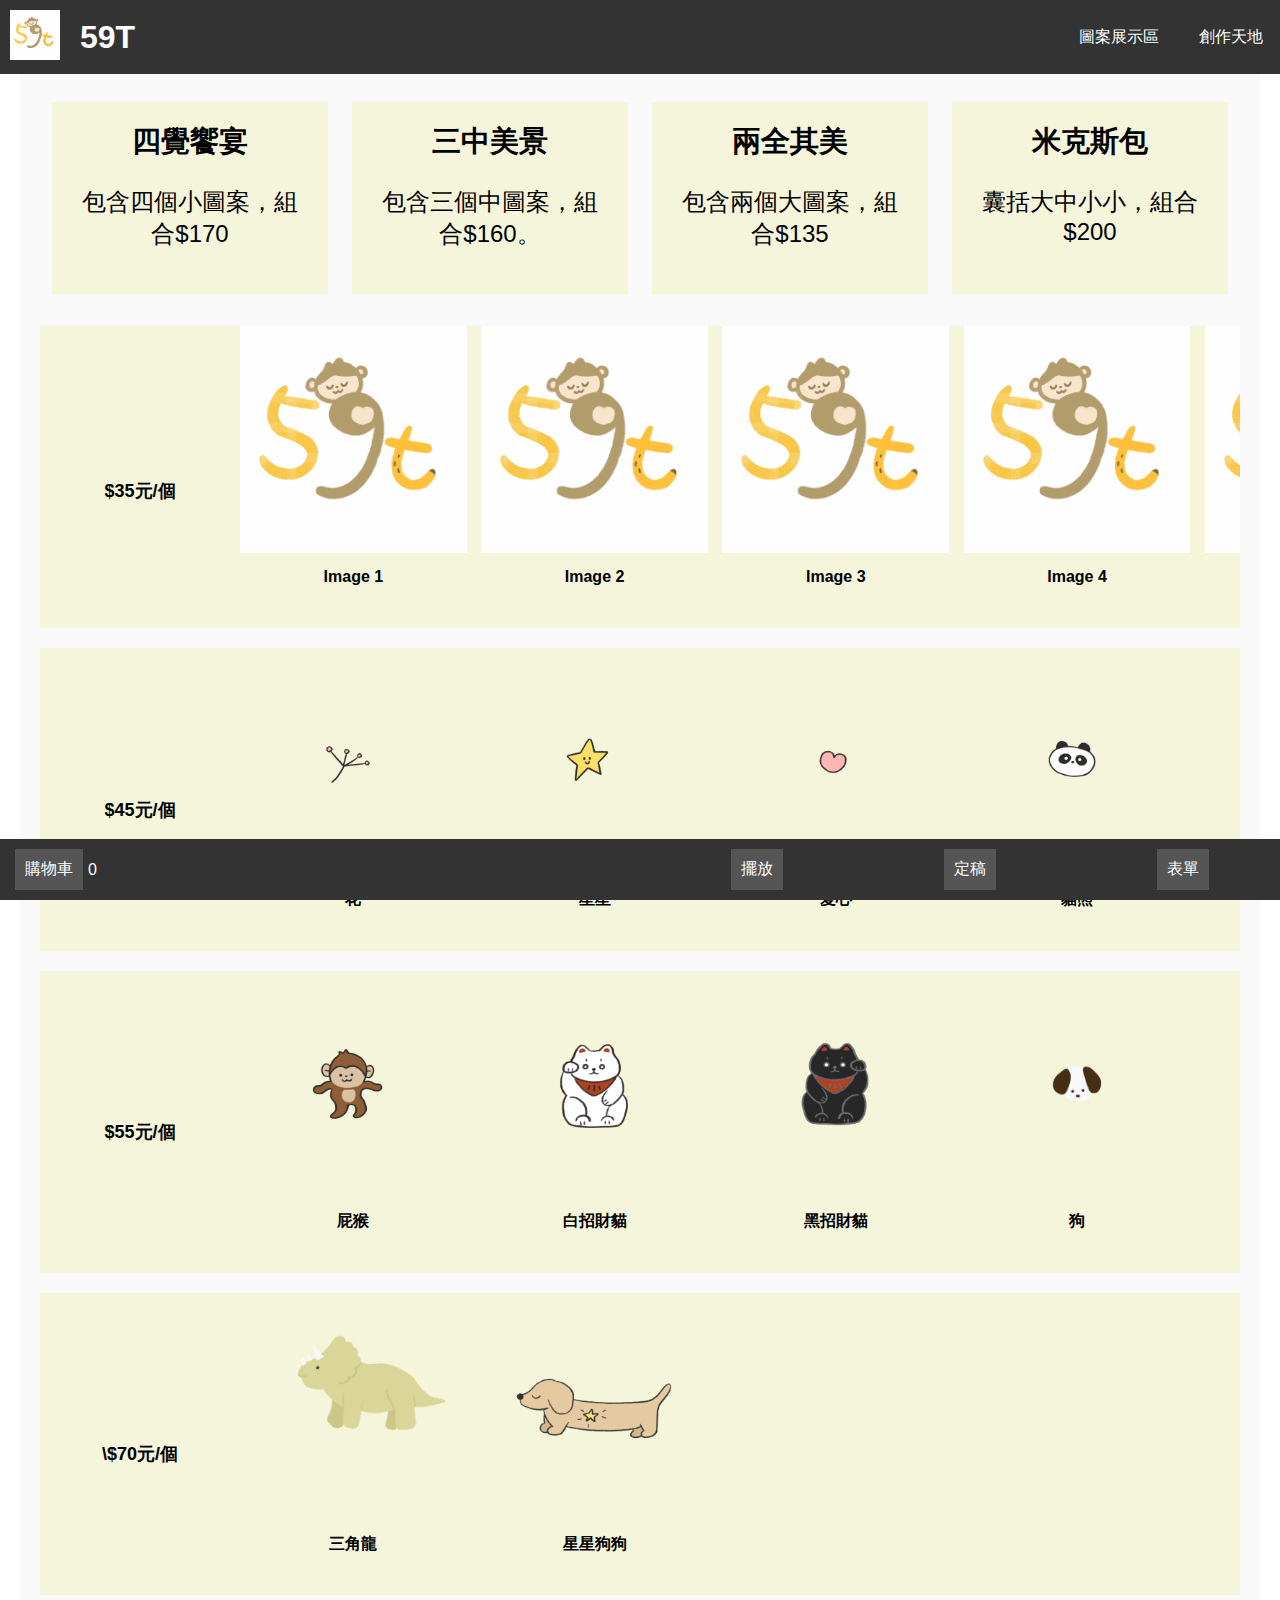
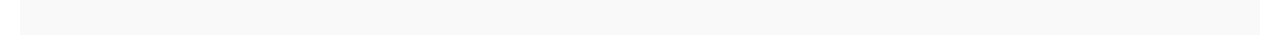
<file: index.html>
<!DOCTYPE html>
<html lang="en">
<head>
    <meta charset="UTF-8">
    <meta name="viewport" content="width=device-width, initial-scale=1.0">
    <title>59T</title>
    <link rel="stylesheet" href="styles.css">
</head>
<body>
    <header>
        <div class="logo">
            <img src="59t logo.jpg" alt="59T Logo">
        </div>
        <div class="title">
            <h1>59T</h1>
        </div>
        <nav>
            <ul>
                <li>
                    <a href="#scheme-section">圖案展示區</a>
                    <ul class="dropdown">
                        <li><a href="#scheme-section">方案說明</a></li>
                        <li><a href="#letter-section">字母</a></li>
                        <li><a href="#small-image-section">小圖案</a></li>
                        <li><a href="#phrase-section">中圖案</a></li>
                        <li><a href="#large-image-section">大圖案</a></li>
                    </ul>
                </li>
                <li>
                    <a href="creation.html">創作天地</a>
                </li>
            </ul>
        </nav>
    </header>

    <main>
        <div class="content-area">
            <!-- 方案說明區 -->
            <div id="scheme-section" class="scheme-description">
                <div class="scheme">
                    <strong style="font-size: larger;">四覺饗宴</strong>
                    <p>包含四個小圖案，組合$170</p>
                </div>
                <div class="scheme">
                    <strong style="font-size: larger;">三中美景</strong>
                    <p>包含三個中圖案，組合$160。</p>
                </div>
                <div class="scheme">
                    <strong style="font-size: larger;">兩全其美</strong>
                    <p>包含兩個大圖案，組合$135</p>
                </div>
                <div class="scheme">
                    <strong style="font-size: larger;">米克斯包</strong>
                    <p>囊括大中小小，組合$200</p>
                </div>
            </div>

            <!-- 字母區塊 -->
            <div id="letter-section" class="image-category">
                <div class="category-header">
                    <div class="category-title">
                        <div class="vertical-title"><strong>字母 敬請期待</strong></div>
                        <div class="horizontal-price"><p>$35元/個</p></div>
                    </div>
                    <div class="image-slider-container">
                        <!-- 确保有10个图片 -->
                        <div class="image-item"><img src="59t logo.jpg" alt="Image 1" data-category="字母" data-name="字母1"><p>Image 1</p></div>
                        <div class="image-item"><img src="59t logo.jpg" alt="Image 2" data-category="字母" data-name="字母2"><p>Image 2</p></div>
                        <div class="image-item"><img src="59t logo.jpg" alt="Image 3" data-category="字母" data-name="字母3"><p>Image 3</p></div>
                        <div class="image-item"><img src="59t logo.jpg" alt="Image 4" data-category="字母" data-name="字母4"><p>Image 4</p></div>
                        <div class="image-item"><img src="59t logo.jpg" alt="Image 5" data-category="字母" data-name="字母5"><p>Image 5</p></div>
                        <div class="image-item"><img src="59t logo.jpg" alt="Image 6" data-category="字母" data-name="字母6"><p>Image 6</p></div>
                        <div class="image-item"><img src="59t logo.jpg" alt="Image 7" data-category="字母" data-name="字母7"><p>Image 7</p></div>
                        <div class="image-item"><img src="59t logo.jpg" alt="Image 8" data-category="字母" data-name="字母8"><p>Image 8</p></div>
                        <div class="image-item"><img src="59t logo.jpg" alt="Image 9" data-category="字母" data-name="字母9"><p>Image 9</p></div>
                        <div class="image-item"><img src="59t logo.jpg" alt="Image 10" data-category="字母" data-name="字母10"><p>Image 10</p></div>
                    </div>
                </div>
            </div>

            <!-- 小圖案區塊 -->
            <div id="small-image-section" class="image-category">
                <div class="category-header">
                    <div class="category-title">
                        <div class="vertical-title"><strong>小圖案</strong></div>
                        <div class="horizontal-price"><p>$45元/個</p></div>
                    </div>
                    <div class="image-slider-container">
                        <!-- 确保有10个图片 -->
                        <div class="image-item"><img src="花.png" alt="花" data-category="小圖案" data-name="花"><p>花</p></div>
                        <div class="image-item"><img src="星星.png" alt="星星" data-category="小圖案" data-name="星星"><p>星星</p></div>
                        <div class="image-item"><img src="愛心.png" alt="愛心" data-category="小圖案" data-name="愛心"><p>愛心</p></div>
                        <div class="image-item"><img src="貓熊.png" alt="貓熊" data-category="小圖案" data-name="貓熊"><p>貓熊</p></div>
                        
                    </div>
                </div>
            </div>

            <!-- 中圖案區塊 -->
            <div id="phrase-section" class="image-category">
                <div class="category-header">
                    <div class="category-title">
                        <div class="vertical-title"><strong>中圖案</strong></div>
                        <div class="horizontal-price"><p>$55元/個</p></div>
                    </div>
                    <div class="image-slider-container">
                        <div class="image-item"><img src="屁猴.png" alt="屁猴" data-category="中圖案" data-name="屁猴"><p>屁猴</p></div>
                        <div class="image-item"><img src="白招財貓.png" alt="白招財貓" data-category="中圖案" data-name="白招財貓"><p>白招財貓</p></div>
                        <div class="image-item"><img src="黑招財貓.png" alt="黑招財貓" data-category="中圖案" data-name="黑招財貓"><p>黑招財貓</p></div>
                        <div class="image-item"><img src="狗.png" alt="狗" data-category="中圖案" data-name="狗"><p>狗</p></div>
                        <div class="image-item"><img src="星星貓咪.png" alt="星星貓咪" data-category="中圖案" data-name="星星貓咪"><p>星星貓咪</p></div>
                        <div class="image-item"><img src="雪納瑞.png" alt="雪納瑞" data-category="中圖案" data-name="雪納瑞"><p>雪納瑞</p></div>
                        <div class="image-item"><img src="貴賓.png" alt="貴賓" data-category="中圖案" data-name="貴賓"><p>貴賓</p></div>
                        <div class="image-item"><img src="綠色星星.png" alt="綠色星星" data-category="中圖案" data-name="綠色星星"><p>綠色星星</p></div>
                        <div class="image-item"><img src="薩摩耶.png" alt="薩摩耶" data-category="中圖案" data-name="薩摩耶"><p>薩摩耶</p></div>
                        <div class="image-item"><img src="臘腸狗.png" alt="臘腸狗" data-category="中圖案" data-name="臘腸狗"><p>臘腸狗</p></div>
                    </div>
                </div>
            </div>

            <!-- 大圖案區塊 -->
            <div id="large-image-section" class="image-category">
                <div class="category-header">
                    <div class="category-title">
                        <div class="vertical-title"><strong>大圖案</strong></div>
                        <div class="horizontal-price"><p>\$70元/個</p></div>
                    </div>
                    <div class="image-slider-container">
                        <div class="image-item"><img src="三角龍.png" alt="三角龍" data-category="大圖案" data-name="三角龍"><p>三角龍</p></div>
                        <div class="image-item"><img src="星星狗狗.png" alt="星星狗狗" data-category="大圖案" data-name="星星狗狗"><p>星星狗狗</p></div>
                    </div>
                </div>
            </div>
        </div>
    </main>

    <footer>
        <!-- 购物车按钮 -->
        <div class="cart-display-container">
            <button id="cart-btn">購物車</button>
            <span id="total-items">0</span>
        </div>
        <!-- 其他按钮 -->
        <div class="buttons-container">
            <button id="place-btn">擺放</button>
            <button id="finalize-btn">定稿</button>
            <a href="https://forms.gle/gLKktF6uvfto7T1k9">表單</a>
        </div>
    </footer>

    <script src="scripts.js"></script>
</body>
</html>
</file>
<file: styles.css>
body {
    font-family: Arial, sans-serif;
    margin: 0;
    padding: 0;
}

header {
    display: flex;
    justify-content: space-between;
    align-items: center;
    background-color: rgba(51, 51, 51, 1);
    color: #fff;
    padding: 10px;
    position: fixed;
    top: 0;
    width: calc(100% - 17px);
    z-index: 1000;
}

.logo img {
    height: 50px;
}

.title {
    margin-left: 20px;
    flex: 1;
}

.title h1 {
    margin: 0;
    font-size: 2em;
}

nav {
    display: flex;
    justify-content: flex-end;
    flex: 1;
}

nav ul {
    list-style: none;
    display: flex;
    margin: 0;
    padding: 0;
    flex-wrap: wrap;
}

nav ul li {
    margin-left: 20px;
    text-align: center;
}

nav ul li a {
    color: #fff;
    text-decoration: none;
    padding: 10px;
    white-space: nowrap;
}

nav ul .dropdown {
    display: none;
    position: absolute;
    top: 100%;
    left: 0;
    background-color: #444;
    list-style: none;
    padding: 0;
    margin: 0;
    width: auto;
}

nav ul .dropdown li {
    width: 100%;
}

nav ul .dropdown li a {
    display: block;
    min-width: calc(4ch + 20px);
    color: #fff;
    padding: 10px;
    text-align: center;
    background-color: #444;
    box-sizing: border-box;
}

main {
    display: flex;
    flex-direction: column;
    padding: 20px;
    padding-top: 70px;
}

.content-area {
    flex-grow: 1;
    background-color: #f9f9f9;
    padding: 20px;
    display: flex;
    flex-wrap: wrap;
}

.scheme-description {
    display: flex;
    justify-content: space-around;
    flex-basis: 100%;
    margin-bottom: 20px;
}

.scheme {
    flex: 1;
    max-width: 45%;
    margin: 1%;
    padding: 20px;
    background-color: #f5f5dc;
    box-sizing: border-box;
    text-align: center;
    font-size: 1.5em;
}

.scheme strong {
    display: block;
    font-weight: bold;
    margin-bottom: 10px;
}

.image-category {
    margin-bottom: 20px;
    width: 100%;
}

.category-header {
    display: flex;
    align-items: center;
    width: 100%;
    background-color: #f5f5dc;
}

.category-title {
    display: flex;
    flex-direction: column;
    justify-content: center;
    align-items: center;
    width: 200px;
    padding: 0 20px;
    background-color: #f5f5dc;
    text-align: center;
    box-sizing: border-box;
    font-size: 1.5em;
    font-weight: bold;
}

.vertical-title {
    writing-mode: vertical-lr;
    margin: 0;
    padding: 10px 0;
}

.horizontal-price p {
    margin: 0;
    padding: 10px 0;
    background-color: #f5f5dc;
    width: 200px;
    text-align: center;
    font-size: 0.75em;
    font-weight: bold;
}

.image-slider-container {
    width: calc(100% - 200px); /* 确保展示区占满宽度 */
    overflow-x: auto; /* 始终显示水平滚动条 */
    white-space: nowrap; /* 确保内容不换行 */
}

.image-slider {
    display: flex;
}

.image-item {
    display: inline-block;
    width: 6cm; /* 固定宽度 */
    height: 8cm; /* 固定高度 */
    text-align: center;
    margin-right: 10px; /* 间距 */
}

.image-item img {
    width: 100%; /* 图片宽度100% */
    height: 6cm; /* 固定图片高度 */
    object-fit: contain; /* 确保图片保持原比例 */
}

.image-item p {
    font-size: 1em;
    font-weight: bold; /* 加粗名称 */
    margin: 10px 0 0 0; /* 上下左右边距 */
    line-height: 1.2em; /* 行高 */
    overflow: hidden; /* 避免名称过长溢出 */
    text-overflow: ellipsis;
    white-space: nowrap;
}

footer {
    display: flex;
    justify-content: space-between;
    align-items: center;
    background-color: rgba(51, 51, 51, 1);
    color: #fff;
    padding: 10px;
    position: fixed;
    bottom: 0;
    width: 100%;
    z-index: 1000;
}

.cart-display-container {
    display: flex;
    justify-content: flex-start;
    align-items: center;
    width: 50%;
}

.buttons-container {
    display: flex;
    justify-content: space-around;
    align-items: center;
    width: 50%;
    flex-wrap: wrap; /* 确保按钮在小屏幕上换行 */
}

footer .cart-display-container button, footer .buttons-container button, footer .buttons-container a {
    background-color: #555;
    color: #fff;
    border: none;
    padding: 10px;
    cursor: pointer;
    text-decoration: none;
    margin: 0 5px;
    font-size: 1em;
    flex-shrink: 0;
}

/* 确保按钮在小屏幕上能够合理缩小 */
@media (max-width: 768px) {
    footer .cart-display-container button, footer .buttons-container button, footer .buttons-container a {
        width: 45%; /* 每行放两个，确保按钮在小屏幕上能够合理缩小 */
        margin: 5px;
        padding: 8px; /* 更小的按钮 */
        font-size: 0.9em; /* 更小的字体 */
    }
}

@media (max-width: 480px) {
    footer .cart-display-container button, footer .buttons-container button, footer .buttons-container a {
        width: 100%; /* 每行放一个，确保按钮在小屏幕上能够合理缩小 */
        margin: 5px 0;
        padding: 6px; /* 更小的按钮 */
        font-size: 0.8em; /* 更小的字体 */
    }
}

.overlay {
    position: fixed;
    top: 0;
    left: 0;
    width: 100%;
    height: 100%;
    background: rgba(0, 0, 0, 0.8);
    display: flex;
    justify-content: center;
    align-items: center;
    z-index: 1001;
}

.overlay img {
    max-width: 90%;
    max-height: 80%;
}

.controls {
    position: absolute;
    bottom: 40px;
    display: flex;
    justify-content: center;
    gap: 10px;
}

.controls button, .controls select {
    padding: 10px;
    font-size: 1em;
    cursor: pointer;
}

.cart-items-overlay {
    position: fixed;
    top: 0;
    left: 0;
    width: 100%;
    height: 100%;
    background: rgba(0, 0, 0, 0.8);
    z-index: 1001;
    overflow-y: auto;
}

.cart-items-container {
    background: #fff;
    margin: 50px auto;
    padding: 20px;
    width: 80%;
    max-width: 600px;
    border-radius: 10px;
}

.cart-item {
    display: flex;
    justify-content: space-between;
    align-items: center;
    padding: 10px;
    border-bottom: 1px solid #ccc;
}

.cart-item button {
    background-color: #f44336;
    color: white;
    border: none;
    padding: 5px 10px;
    cursor: pointer;
}

.cart-item button:hover {
    background-color: #d32f2f;
}

.cart-item span {
    flex-grow: 1;
}

.creation-area {
    display: flex;
    width: 100%;
    flex-grow: 1;
}

.product-display {
    flex: 4;
    padding: 20px;
    text-align: center;
    position: relative; /* 为了使选项可以绝对定位 */
}

.product-display .product-btns {
    display: flex;
    justify-content: space-around;
    margin-bottom: 20px;
    flex-wrap: wrap; /* 确保按钮在小屏幕上换行 */
}

.product-display .product-btn {
    flex: 1;
    margin: 0 5px;
    min-width: 100px; /* 确保按钮在小屏幕上有足够的宽度 */
}

.product-images {
    display: flex;
    flex-direction: row;
    justify-content: center;
    align-items: flex-start;
    position: relative;
    flex-wrap: wrap; /* 确保图片在小屏幕上换行 */
}

.product-image-container {
    display: flex;
    flex-direction: column;
    align-items: center;
    margin: 10px;
    position: relative; /* 为了使选项可以绝对定位 */
    max-width: 100%; /* 确保图片容器在小屏幕上不会超出 */
}

.product-image-container img {
    max-width: 100%;
    height: auto;
}

.product-image-container p {
    margin: 0;
    font-weight: bold;
    text-align: center;
    width: 100%;
}

.selected-items {
    flex: 1;
    padding: 20px;
    background-color: #f9f9f9;
    overflow-y: auto;
}

.selected-items h2 {
    text-align: center;
}

.scrollable {
    max-height: 500px;
    overflow-y: auto;
    border: 1px solid #ccc;
    padding: 10px;
}

.selected-item {
    display: flex;
    align-items: center;
    margin-bottom: 10px;
    font-size: 0.8em;
}

.selected-item img {
    width: 2cm; /* 适当缩小图片以适应布局 */
    height: 2cm;
    margin-right: 10px;
    cursor: pointer;
}

.selected-item span {
    display: flex;
    flex-direction: column;
}

.draggable {
    position: absolute;
    cursor: move;
    user-select: none;
    width: 6cm; /* 统一设置容器宽度 */
    height: 6cm; /* 统一设置容器高度 */
    position: relative; /* 使图片能够绝对定位 */
   /* 确保图片不会超出容器 */
}

.draggable img {
    width: 100%; /* 将图片实际大小设置为容器的100% */
    height: 100%; /* 将图片实际大小设置为容器的100% */
    object-fit: contain; /* 确保图片保持原比例 */
    position: absolute; /* 使图片在容器中居中 */
    top: 50%;
    left: 50%;
    transform: translate(-50%, -50%) scale(1.25);
    pointer-events: none; /* 禁用图片的鼠标事件 */
}

.rotation-handle {
    position: absolute;
    top: -20px;
    left: 50%;
    transform: translateX(-50%);
    width: 20px;
    height: 20px;
    background-color: rgba(0, 0, 0, 0.5);
    border-radius: 50%;
    cursor: pointer;
    display: flex;
    justify-content: center;
    align-items: center;
    color: white;
    font-weight: bold;
    font-size: 14px;
    z-index: 1002;
}

/* 确保产品示意图在不同屏幕上等比例缩小 */
.small-product-image {
    width: 50%; /* 将宽度设为原图的一半 */
    height: auto; /* 自动调整高度以保持宽高比例 */
}

/* 响应式设计：调整小屏幕上的尺寸 */
@media (max-width: 768px) {
    header {
        flex-direction: column;
        align-items: flex-start;
        padding: 5px;
    }

    .logo {
        margin-bottom: 5px;
    }

    .title {
        margin-left: 0;
    }

    nav ul {
        width: 100%;
        justify-content: space-around;
    }

    nav ul li {
        margin: 5px 0;
    }

    .cart-display-container, .buttons-container {
        width: 100%;
        flex-direction: column;
        align-items: center;
        margin: 10px 0;
    }

    footer .cart-display-container button, footer .buttons-container button, footer .buttons-container a {
        width: 45%; /* 每行放两个，确保按钮在小屏幕上能够合理缩小 */
        margin: 5px;
        padding: 8px; /* 更小的按钮 */
        font-size: 0.9em; /* 更小的字体 */
    }

    .product-display {
        padding: 10px;
    }

    .product-image-container {
        margin: 5px;
    }

    .image-category {
        flex-direction: column;
    }

    .image-slider {
        margin-left: 0;
    }

    .selected-items {
        padding: 10px;
    }

    .scrollable {
        max-height: 300px;
    }

    .scheme-description {
        flex-direction: column;
    }

    .scheme {
        max-width: 100%;
    }

    .category-title, .horizontal-price {
        width: 100%;
    }

    .image-slider-container {
        width: 100%;
    }

    .image-item {
        width: 90%;
        margin: 0 auto;
        margin-bottom: 10px;
    }

    .draggable {
        width: 3cm; /* 小屏幕上调整容器大小 */
        height: 3cm; /* 小屏幕上调整容器大小 */
    }

    .draggable img {
        max-width:50%; /* 同步调整图片大小 */
        max-height: 50%; /* 同步调整图片大小 */
        object-fit: contain; /* 确保图片保持比例 */
        position: absolute;
        top: 50%;
        left: 50%;
        transform: translate(-50%, -50%) scale(1.25);
        pointer-events: none;
    }

    .rotation-handle {
        width: 15px;
        height: 15px;
        font-size: 12px;
    }
}

@media (max-width: 480px) {
    header {
        padding: 5px;
    }

    .title h1 {
        font-size: 1.5em;
    }

    .product-display {
        padding: 5px;
    }

    .selected-items {
        padding: 5px;
    }

    .draggable {
        width: 2.5cm; /* 更小屏幕上调整容器大小 */
        height: 2.5cm; /* 更小屏幕上调整容器大小 */
    }

    .draggable img {
        max-width: 42%; /* 同步调整图片大小 */
        max-height: 42%; /* 同步调整图片大小 */
        object-fit: contain; /* 确保图片保持比例 */
        position: absolute;
        top: 50%;
        left: 50%;
        transform: translate(-50%, -50%) scale(1.25);
        pointer-events: none;
    }

    .rotation-handle {
        width: 10px;
        height: 10px;
        font-size: 10px;
    }
}
</file>
